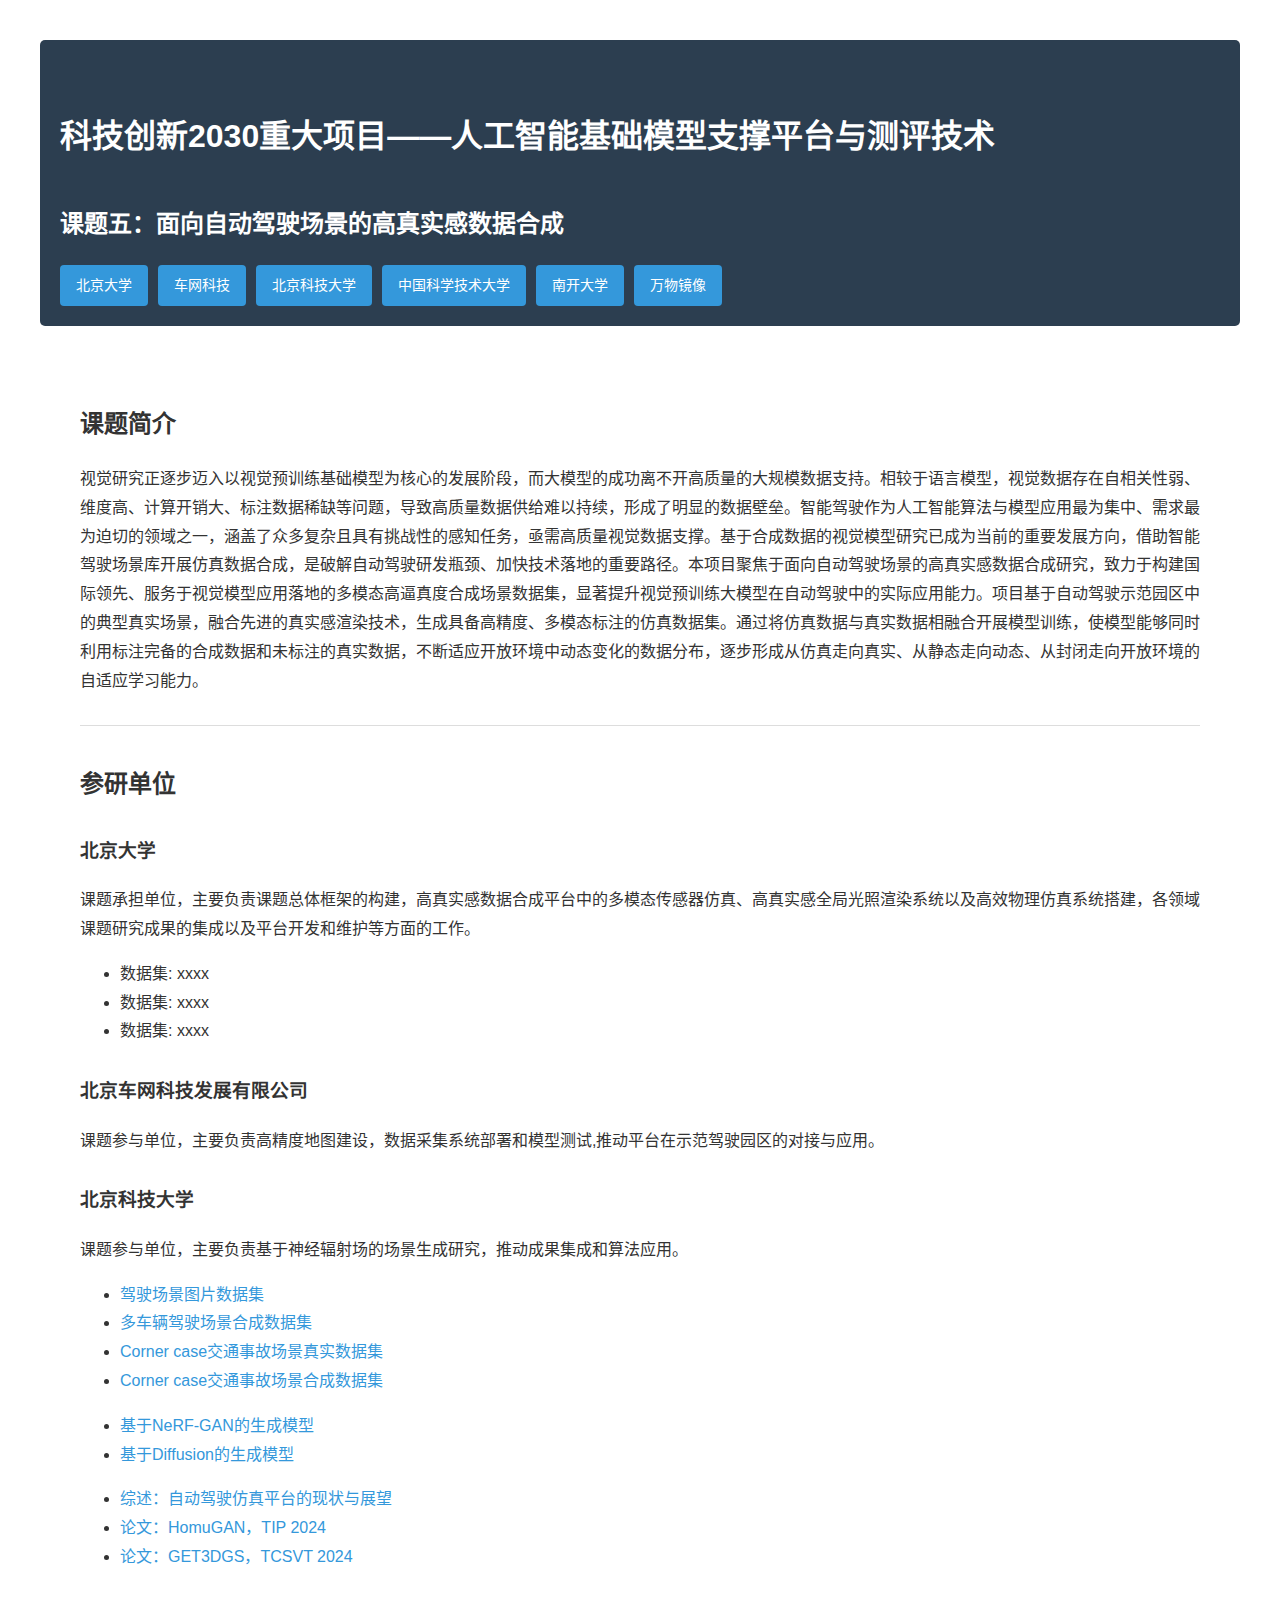
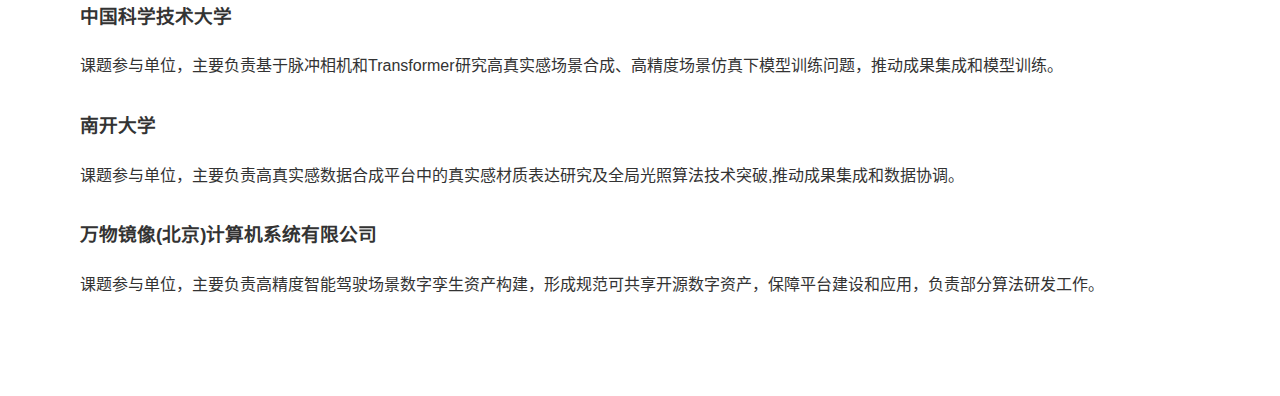
<file: index.html>
<!DOCTYPE html>
<html lang="zh-CN">
<head>
  <meta charset="UTF-8" />
  <meta name="viewport" content="width=device-width, initial-scale=1.0"/>
  <title>科技创新2030重大项目</title>
  <link rel="stylesheet" href="assets/style.css"/>
</head>
<body>
  <div class="container">
    <header>
      <h1>科技创新2030重大项目——人工智能基础模型支撑平台与测评技术</h1>
      <h2>课题五：面向自动驾驶场景的高真实感数据合成</h2>
      
      <!-- 顶部导航按钮 -->
      <nav class="nav-buttons">
        <a href="pku.html">北京大学</a>
        <a href="chewang.html">车网科技</a>
        <a href="ustb.html">北京科技大学</a>
        <a href="ustc.html">中国科学技术大学</a>
        <a href="nankai.html">南开大学</a>
        <a href="wanwu.html">万物镜像</a>
      </nav>      
    </header>

  <div class="container">
    <!-- <header>
      <h1>科技创新2030重大项目——人工智能基础模型支撑平台与测评技术</h1>
      <h2>课题五：面向自动驾驶场景的高真实感数据合成</h2>
    </header>
    <hr/> -->

    <section>
      <h2>课题简介</h2>
      <p>视觉研究正逐步迈入以视觉预训练基础模型为核心的发展阶段，而大模型的成功离不开高质量的大规模数据支持。相较于语言模型，视觉数据存在自相关性弱、维度高、计算开销大、标注数据稀缺等问题，导致高质量数据供给难以持续，形成了明显的数据壁垒。智能驾驶作为人工智能算法与模型应用最为集中、需求最为迫切的领域之一，涵盖了众多复杂且具有挑战性的感知任务，亟需高质量视觉数据支撑。基于合成数据的视觉模型研究已成为当前的重要发展方向，借助智能驾驶场景库开展仿真数据合成，是破解自动驾驶研发瓶颈、加快技术落地的重要路径。本项目聚焦于面向自动驾驶场景的高真实感数据合成研究，致力于构建国际领先、服务于视觉模型应用落地的多模态高逼真度合成场景数据集，显著提升视觉预训练大模型在自动驾驶中的实际应用能力。项目基于自动驾驶示范园区中的典型真实场景，融合先进的真实感渲染技术，生成具备高精度、多模态标注的仿真数据集。通过将仿真数据与真实数据相融合开展模型训练，使模型能够同时利用标注完备的合成数据和未标注的真实数据，不断适应开放环境中动态变化的数据分布，逐步形成从仿真走向真实、从静态走向动态、从封闭走向开放环境的自适应学习能力。</p>
    </section>

    <hr/>
    <section>
      <h2>参研单位</h2>

      <h3>北京大学</h3>
      <p>课题承担单位，主要负责课题总体框架的构建，高真实感数据合成平台中的多模态传感器仿真、高真实感全局光照渲染系统以及高效物理仿真系统搭建，各领域课题研究成果的集成以及平台开发和维护等方面的工作。</p>
      <ul>
        <li>数据集: xxxx</li>
        <li>数据集: xxxx</li>
        <li>数据集: xxxx</li>
      </ul>

      <h3>北京车网科技发展有限公司</h3>
      <p>课题参与单位，主要负责高精度地图建设，数据采集系统部署和模型测试,推动平台在示范驾驶园区的对接与应用。</p>

      <h3>北京科技大学</h3>
      <p>课题参与单位，主要负责基于神经辐射场的场景生成研究，推动成果集成和算法应用。</p>
      <ul>
        <li><a href="www.baidu.com">驾驶场景图片数据集</a></li>
        <li><a href="www.baidu.com">多车辆驾驶场景合成数据集</a></li>
        <li><a href="www.baidu.com">Corner case交通事故场景真实数据集</a></li>
        <li><a href="www.baidu.com">Corner case交通事故场景合成数据集</a></li>
      </ul>
      <ul>
        <li><a href="www.baidu.com">基于NeRF-GAN的生成模型</a></li>
        <li><a href="www.baidu.com">基于Diffusion的生成模型</a></li>
      </ul>
      <ul>
        <li><a href="https://www.jcad.cn/">综述：自动驾驶仿真平台的现状与展望</a></li>
        <li><a href="https://yuyuyu223.github.io/homugan-projectpage/">论文：HomuGAN，TIP 2024</a></li>
        <li><a href="https://yuyuyu223.github.io/GET3DGS-projectpage/">论文：GET3DGS，TCSVT 2024</a></li>
      </ul>

      <h3>中国科学技术大学</h3>
      <p>课题参与单位，主要负责基于脉冲相机和Transformer研究高真实感场景合成、高精度场景仿真下模型训练问题，推动成果集成和模型训练。</p>

      <h3>南开大学</h3>
      <p>课题参与单位，主要负责高真实感数据合成平台中的真实感材质表达研究及全局光照算法技术突破,推动成果集成和数据协调。</p>

      <h3>万物镜像(北京)计算机系统有限公司</h3>
      <p>课题参与单位，主要负责高精度智能驾驶场景数字孪生资产构建，形成规范可共享开源数字资产，保障平台建设和应用，负责部分算法研发工作。</p>
    </section>
  </div>
</body>
</html>
</file>
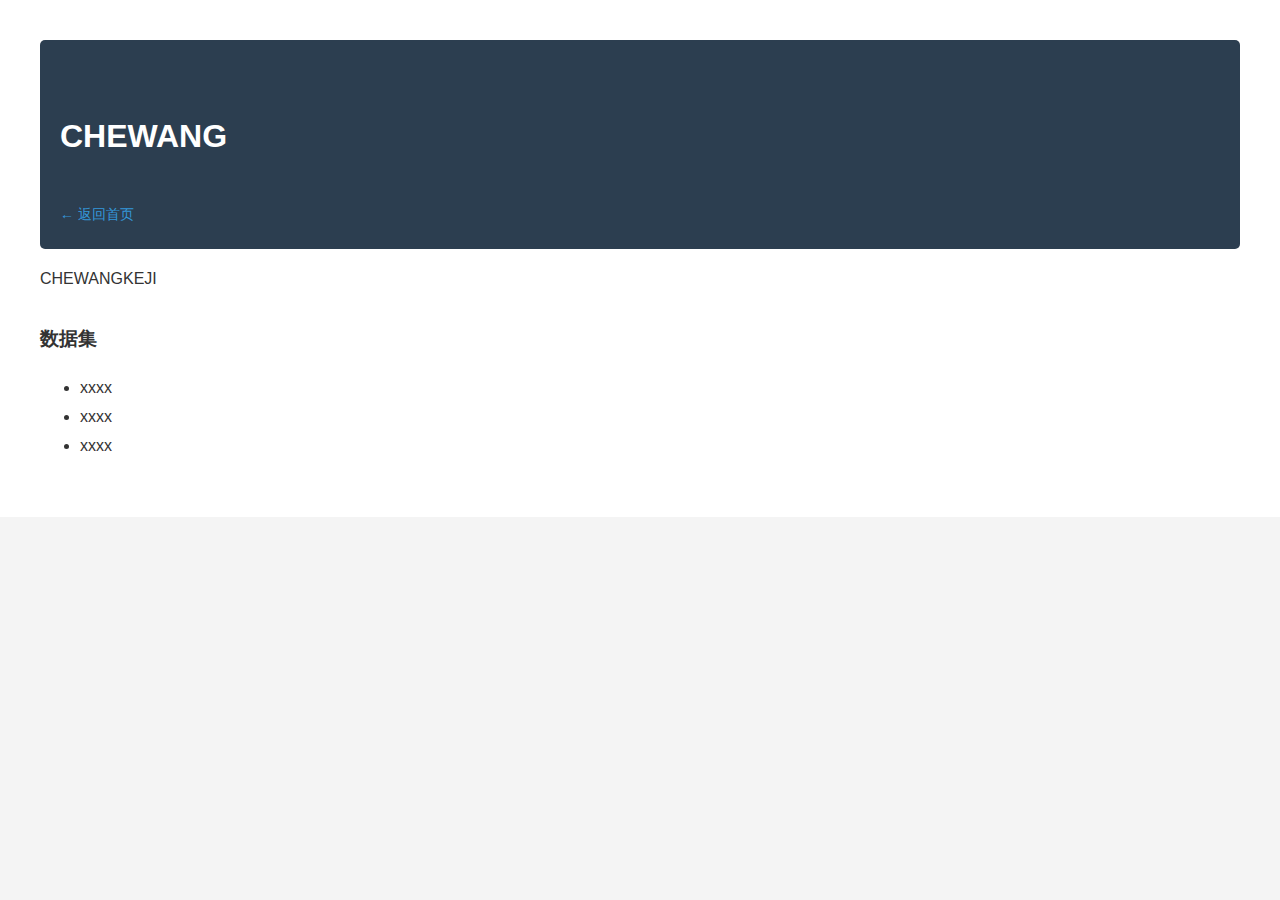
<file: chewang.html>
<!DOCTYPE html>
<html lang="zh">
<head>
  <meta charset="UTF-8" />
  <title>北京车网科技发展有限公司</title>
  <link rel="stylesheet" href="assets/style.css" />
</head>
<body>
  <div class="container">
    <header>
      <h1>CHEWANG</h1>
      <a href="index.html" class="back-button">← 返回首页</a>
    </header>

    <section>
      <p>CHEWANGKEJI</p>

      <h3>数据集</h3>
      <ul>
        <li>xxxx</li>
        <li>xxxx</li>
        <li>xxxx</li>
      </ul>
    </section>
  </div>
</body>
</html>
</file>
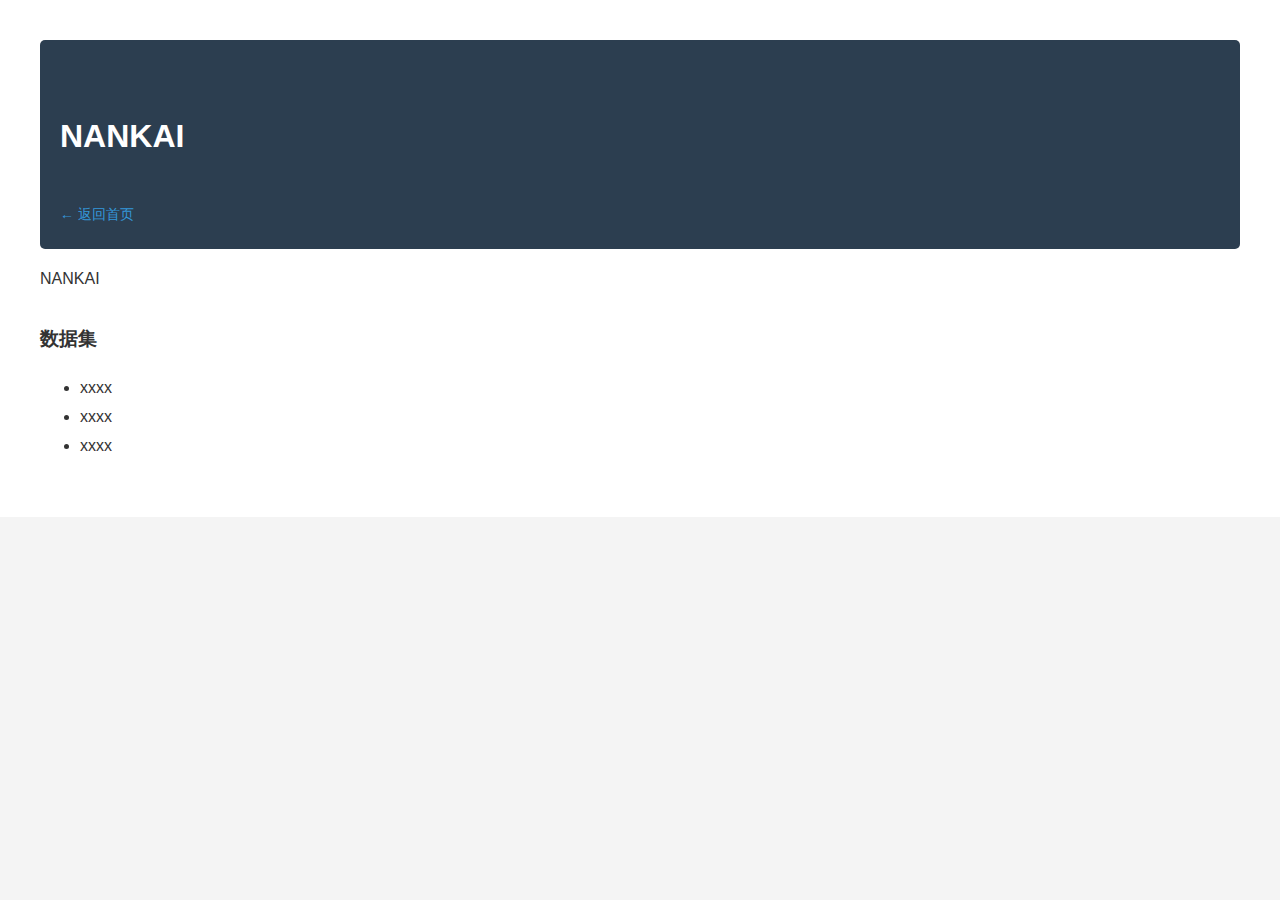
<file: nankai.html>
<!DOCTYPE html>
<html lang="zh">
<head>
  <meta charset="UTF-8" />
  <title>南开大学</title>
  <link rel="stylesheet" href="assets/style.css" />
</head>
<body>
  <div class="container">
    <header>
      <h1>NANKAI</h1>
      <a href="index.html" class="back-button">← 返回首页</a>
    </header>

    <section>
      <p>NANKAI</p>

      <h3>数据集</h3>
      <ul>
        <li>xxxx</li>
        <li>xxxx</li>
        <li>xxxx</li>
      </ul>
    </section>
  </div>
</body>
</html>
</file>
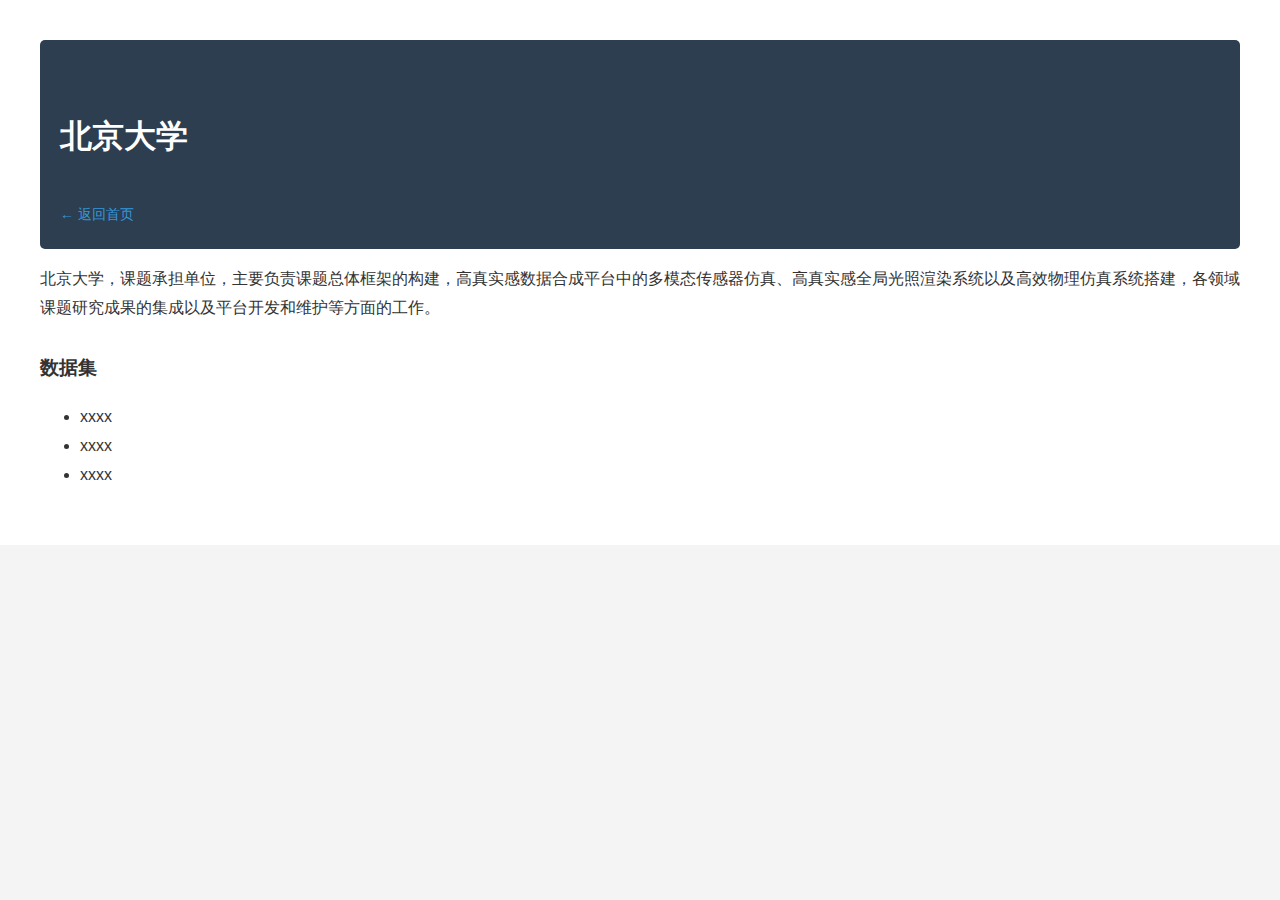
<file: pku.html>
<!DOCTYPE html>
<html lang="zh">
<head>
  <meta charset="UTF-8" />
  <title>北京大学 - 高真实感数据合成</title>
  <link rel="stylesheet" href="assets/style.css" />
</head>
<body>
  <div class="container">
    <header>
      <h1>北京大学</h1>
      <a href="index.html" class="back-button">← 返回首页</a>
    </header>

    <section>
      <p>北京大学，课题承担单位，主要负责课题总体框架的构建，高真实感数据合成平台中的多模态传感器仿真、高真实感全局光照渲染系统以及高效物理仿真系统搭建，各领域课题研究成果的集成以及平台开发和维护等方面的工作。</p>

      <h3>数据集</h3>
      <ul>
        <li>xxxx</li>
        <li>xxxx</li>
        <li>xxxx</li>
      </ul>
    </section>
  </div>
</body>
</html>
</file>
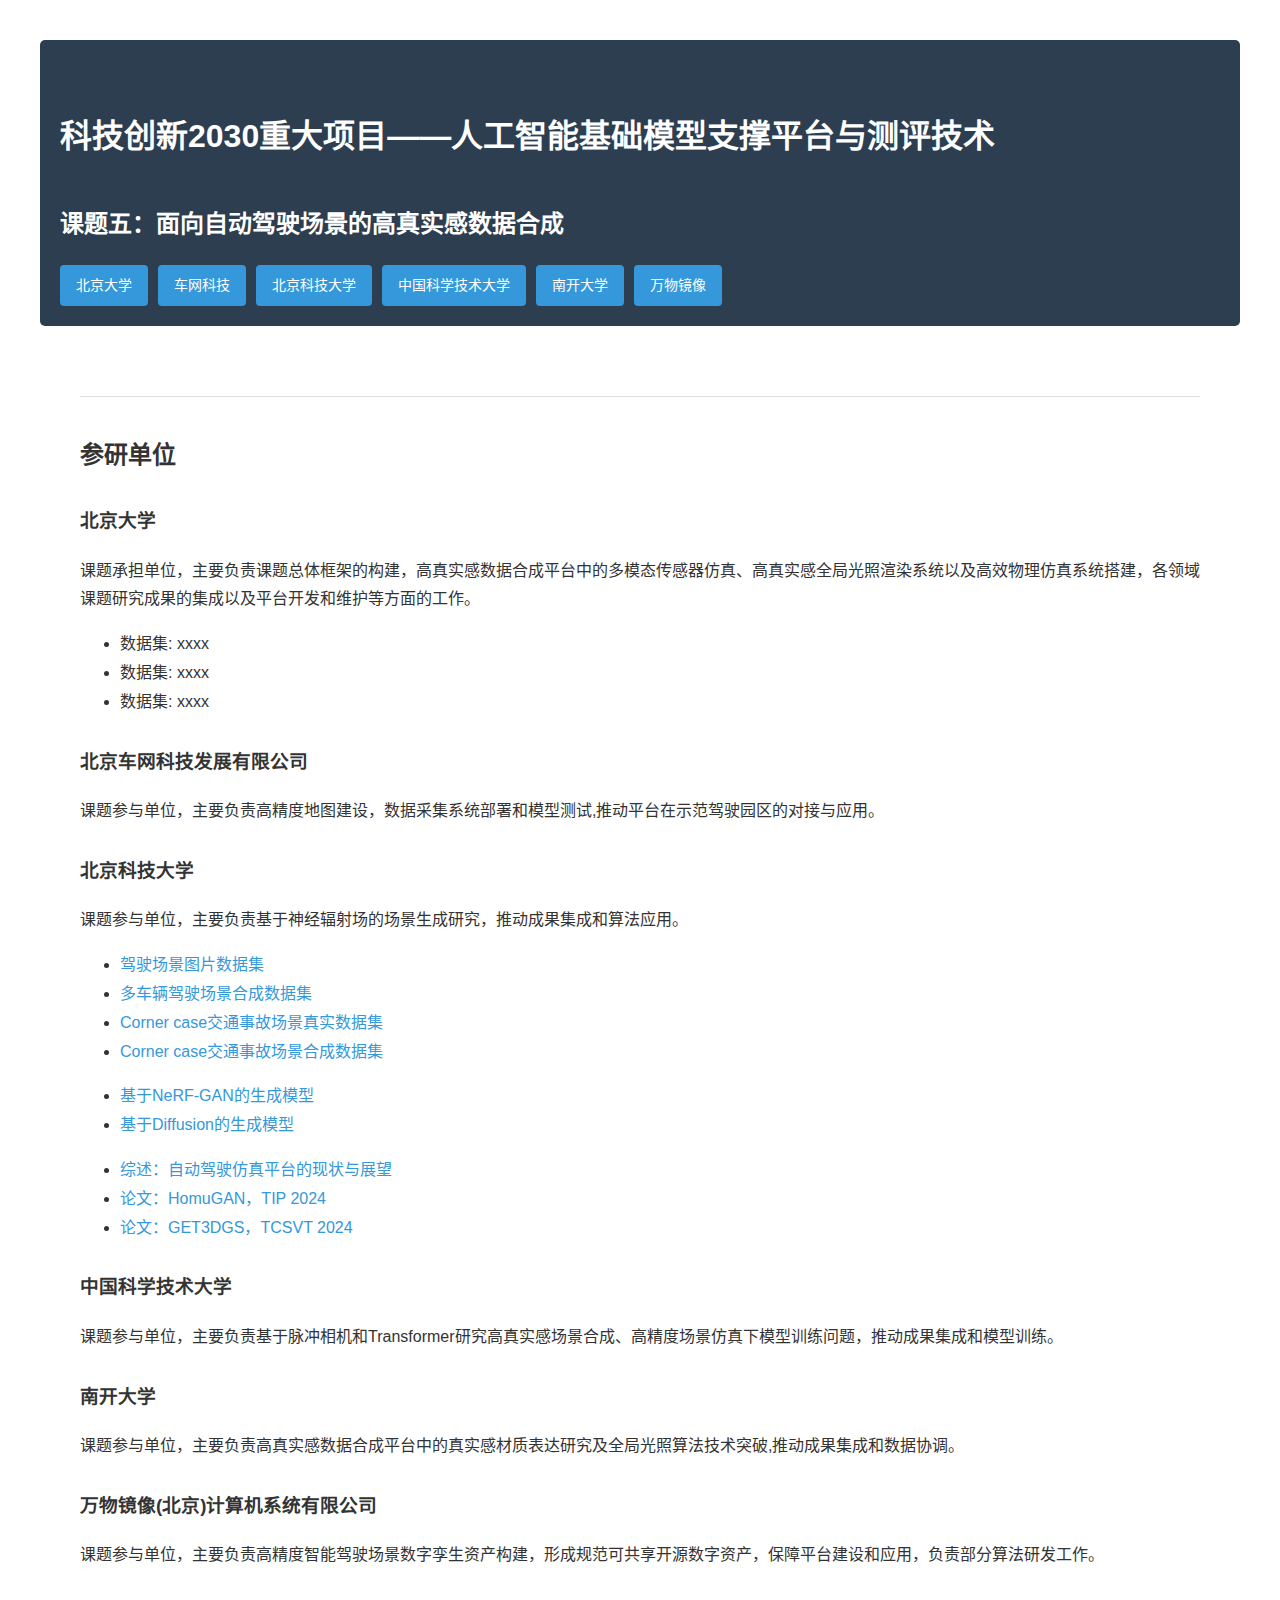
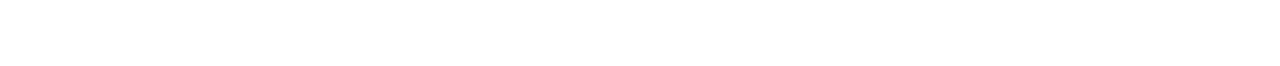
<file: units.html>
<!DOCTYPE html>
<html lang="zh-CN">
<head>
  <meta charset="UTF-8" />
  <meta name="viewport" content="width=device-width, initial-scale=1.0"/>
  <title>科技创新2030重大项目</title>
  <link rel="stylesheet" href="assets/style.css"/>
</head>
<body>
  <div class="container">
    <header>
      <h1>科技创新2030重大项目——人工智能基础模型支撑平台与测评技术</h1>
      <h2>课题五：面向自动驾驶场景的高真实感数据合成</h2>
      
      <!-- 顶部导航按钮 -->
      <nav class="nav-buttons">
        <a href="pku.html">北京大学</a>
        <a href="chewang.html">车网科技</a>
        <a href="ustb.html">北京科技大学</a>
        <a href="ustc.html">中国科学技术大学</a>
        <a href="nankai.html">南开大学</a>
        <a href="wanwu.html">万物镜像</a>
      </nav>      
    </header>

  <div class="container">

    <hr/>
    <section>
      <h2>参研单位</h2>

      <h3>北京大学</h3>
      <p>课题承担单位，主要负责课题总体框架的构建，高真实感数据合成平台中的多模态传感器仿真、高真实感全局光照渲染系统以及高效物理仿真系统搭建，各领域课题研究成果的集成以及平台开发和维护等方面的工作。</p>
      <ul>
        <li>数据集: xxxx</li>
        <li>数据集: xxxx</li>
        <li>数据集: xxxx</li>
      </ul>

      <h3>北京车网科技发展有限公司</h3>
      <p>课题参与单位，主要负责高精度地图建设，数据采集系统部署和模型测试,推动平台在示范驾驶园区的对接与应用。</p>

      <h3>北京科技大学</h3>
      <p>课题参与单位，主要负责基于神经辐射场的场景生成研究，推动成果集成和算法应用。</p>
      <ul>
        <li><a href="www.baidu.com">驾驶场景图片数据集</a></li>
        <li><a href="www.baidu.com">多车辆驾驶场景合成数据集</a></li>
        <li><a href="www.baidu.com">Corner case交通事故场景真实数据集</a></li>
        <li><a href="www.baidu.com">Corner case交通事故场景合成数据集</a></li>
      </ul>
      <ul>
        <li><a href="www.baidu.com">基于NeRF-GAN的生成模型</a></li>
        <li><a href="www.baidu.com">基于Diffusion的生成模型</a></li>
      </ul>
      <ul>
        <li><a href="https://www.jcad.cn/">综述：自动驾驶仿真平台的现状与展望</a></li>

        <li><a href="https://yuyuyu223.github.io/homugan-projectpage/">论文：HomuGAN，TIP 2024</a></li>
        <!-- <img src="images/ustb/homugan.png" alt="基于NeRF的二维图像生成模型" class="inline-image" /> -->
        
        <li><a href="https://yuyuyu223.github.io/GET3DGS-projectpage/">论文：GET3DGS，TCSVT 2024</a></li>
        <!-- <img src="images/ustb/get3dgs.png" alt="基于3DGS的三维物体生成模型" class="content-image" /> -->
      </ul>

      <h3>中国科学技术大学</h3>
      <p>课题参与单位，主要负责基于脉冲相机和Transformer研究高真实感场景合成、高精度场景仿真下模型训练问题，推动成果集成和模型训练。</p>

      <h3>南开大学</h3>
      <p>课题参与单位，主要负责高真实感数据合成平台中的真实感材质表达研究及全局光照算法技术突破,推动成果集成和数据协调。</p>

      <h3>万物镜像(北京)计算机系统有限公司</h3>
      <p>课题参与单位，主要负责高精度智能驾驶场景数字孪生资产构建，形成规范可共享开源数字资产，保障平台建设和应用，负责部分算法研发工作。</p>
    </section>
  </div>
</body>
</html>
</file>
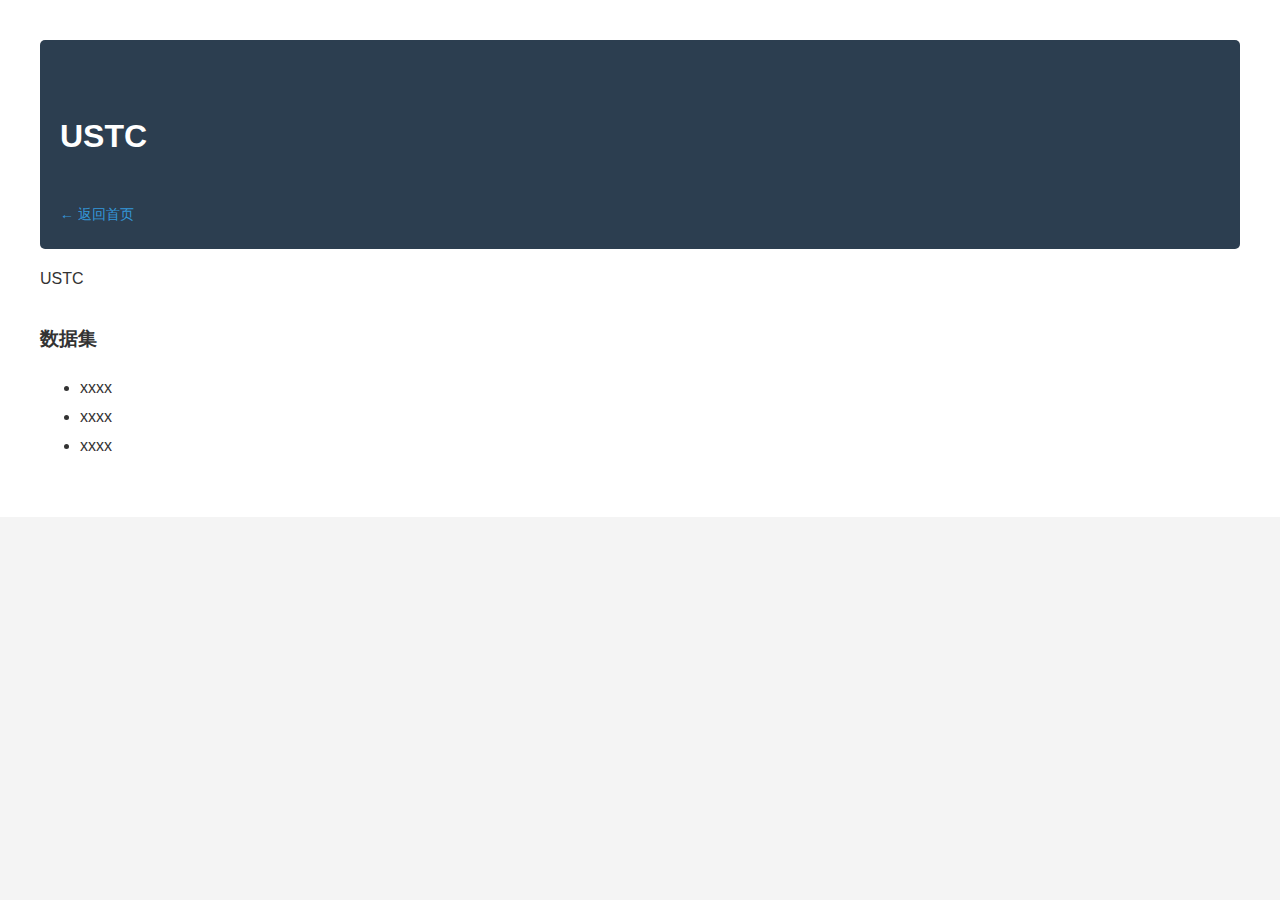
<file: ustc.html>
<!DOCTYPE html>
<html lang="zh">
<head>
  <meta charset="UTF-8" />
  <title>中国科学技术大学</title>
  <link rel="stylesheet" href="assets/style.css" />
</head>
<body>
  <div class="container">
    <header>
      <h1>USTC</h1>
      <a href="index.html" class="back-button">← 返回首页</a>
    </header>

    <section>
      <p>USTC</p>

      <h3>数据集</h3>
      <ul>
        <li>xxxx</li>
        <li>xxxx</li>
        <li>xxxx</li>
      </ul>
    </section>
  </div>
</body>
</html>
</file>
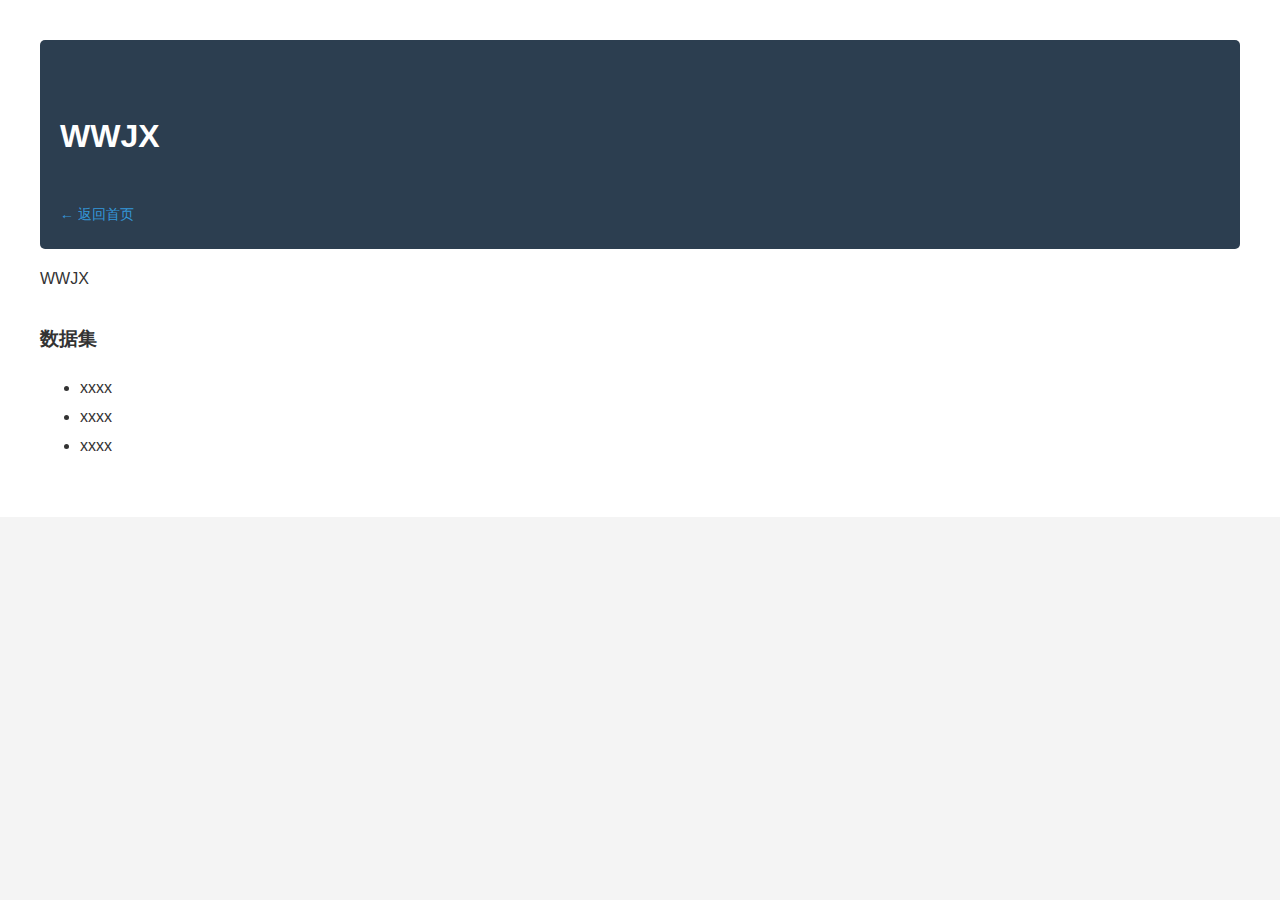
<file: wanwu.html>
<!DOCTYPE html>
<html lang="zh">
<head>
  <meta charset="UTF-8" />
  <title>万物镜像(北京)计算机系统有限公司</title>
  <link rel="stylesheet" href="assets/style.css" />
</head>
<body>
  <div class="container">
    <header>
      <h1>WWJX</h1>
      <a href="index.html" class="back-button">← 返回首页</a>
    </header>

    <section>
      <p>WWJX</p>

      <h3>数据集</h3>
      <ul>
        <li>xxxx</li>
        <li>xxxx</li>
        <li>xxxx</li>
      </ul>
    </section>
  </div>
</body>
</html>
</file>
<file: assets/style.css>
body {
  font-family: "Helvetica Neue", Arial, sans-serif;
  line-height: 1.8;
  margin: 0;
  background-color: #f4f4f4;
  color: #333;
}

.container {
  max-width: 14000px;
  margin: auto;
  padding: 40px;
  background-color: #fff;
}

header {
  background: #2c3e50;
  color: white;
  padding: 20px;
  border-radius: 5px;
}

h1, h2, h3 {
  margin-top: 1.5em;
}

hr {
  border: none;
  border-top: 1px solid #ddd;
  margin: 30px 0;
}

a {
  color: #3498db;
  text-decoration: none;
}

a:hover {
  text-decoration: underline;
}

.nav-buttons {
  margin-top: 20px;
  display: flex;
  flex-wrap: wrap;
  gap: 10px;
}

.nav-buttons a {
  background-color: #3498db;
  color: white;
  padding: 8px 16px;
  text-decoration: none;
  border-radius: 4px;
  font-size: 14px;
  transition: background-color 0.3s;
}

.nav-buttons a:hover {
  background-color: #2c80b4;
}

.back-button {
  display: inline-block;
  margin-top: 15px;
  color: #3498db;
  text-decoration: none;
  font-size: 14px;
}

.back-button:hover {
  text-decoration: underline;
}
</file>
